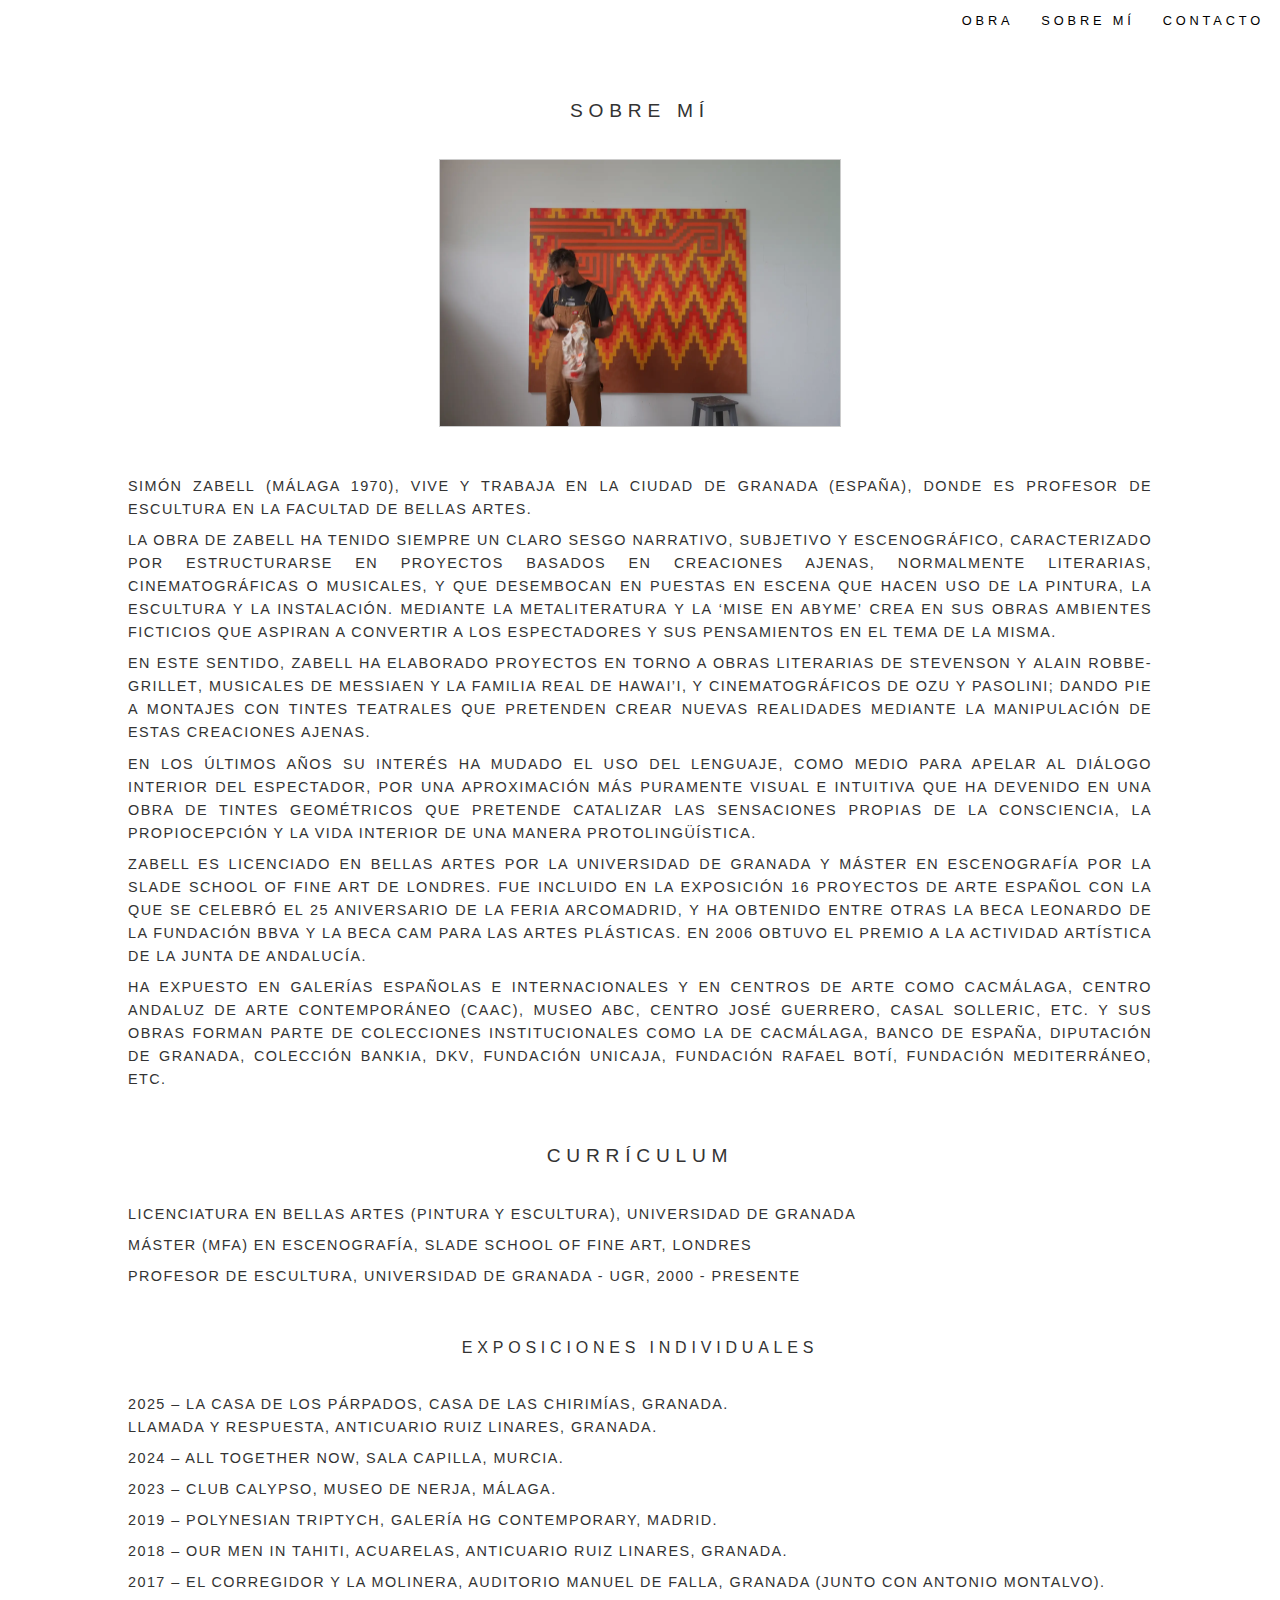
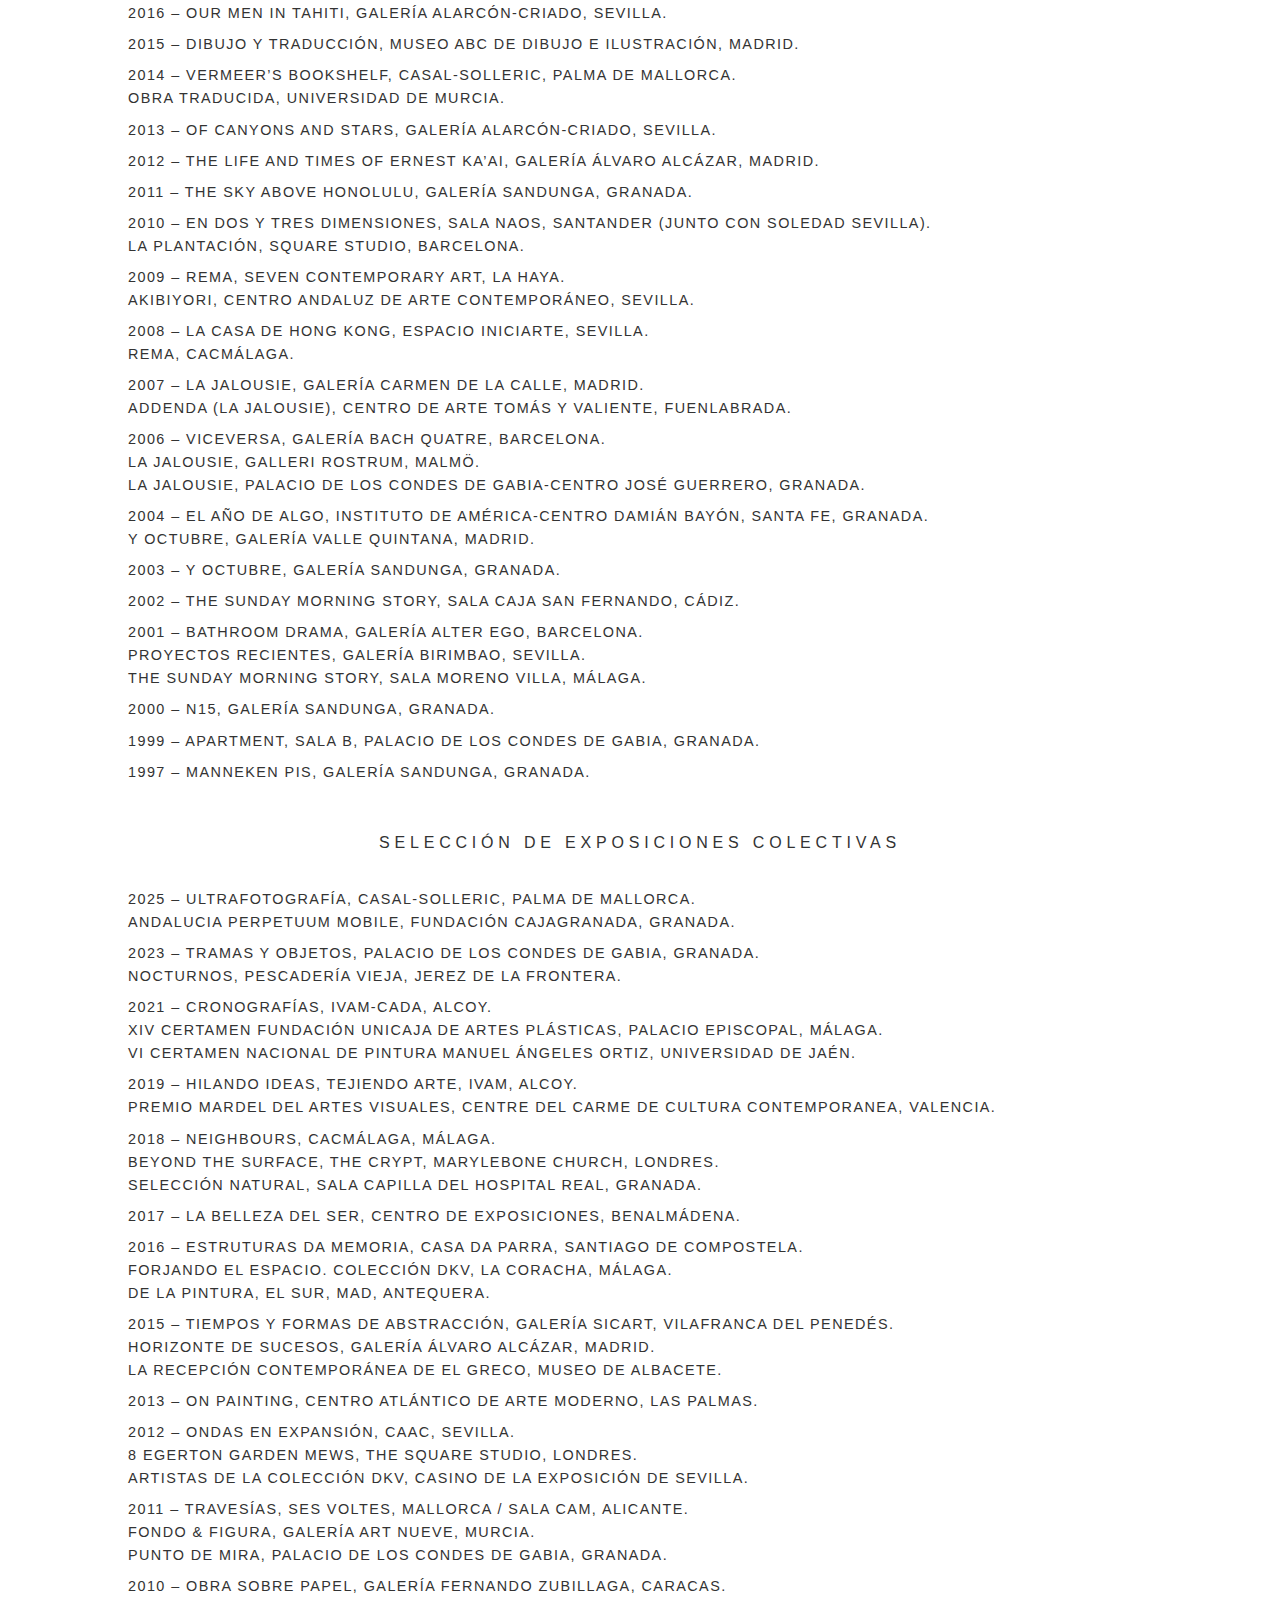
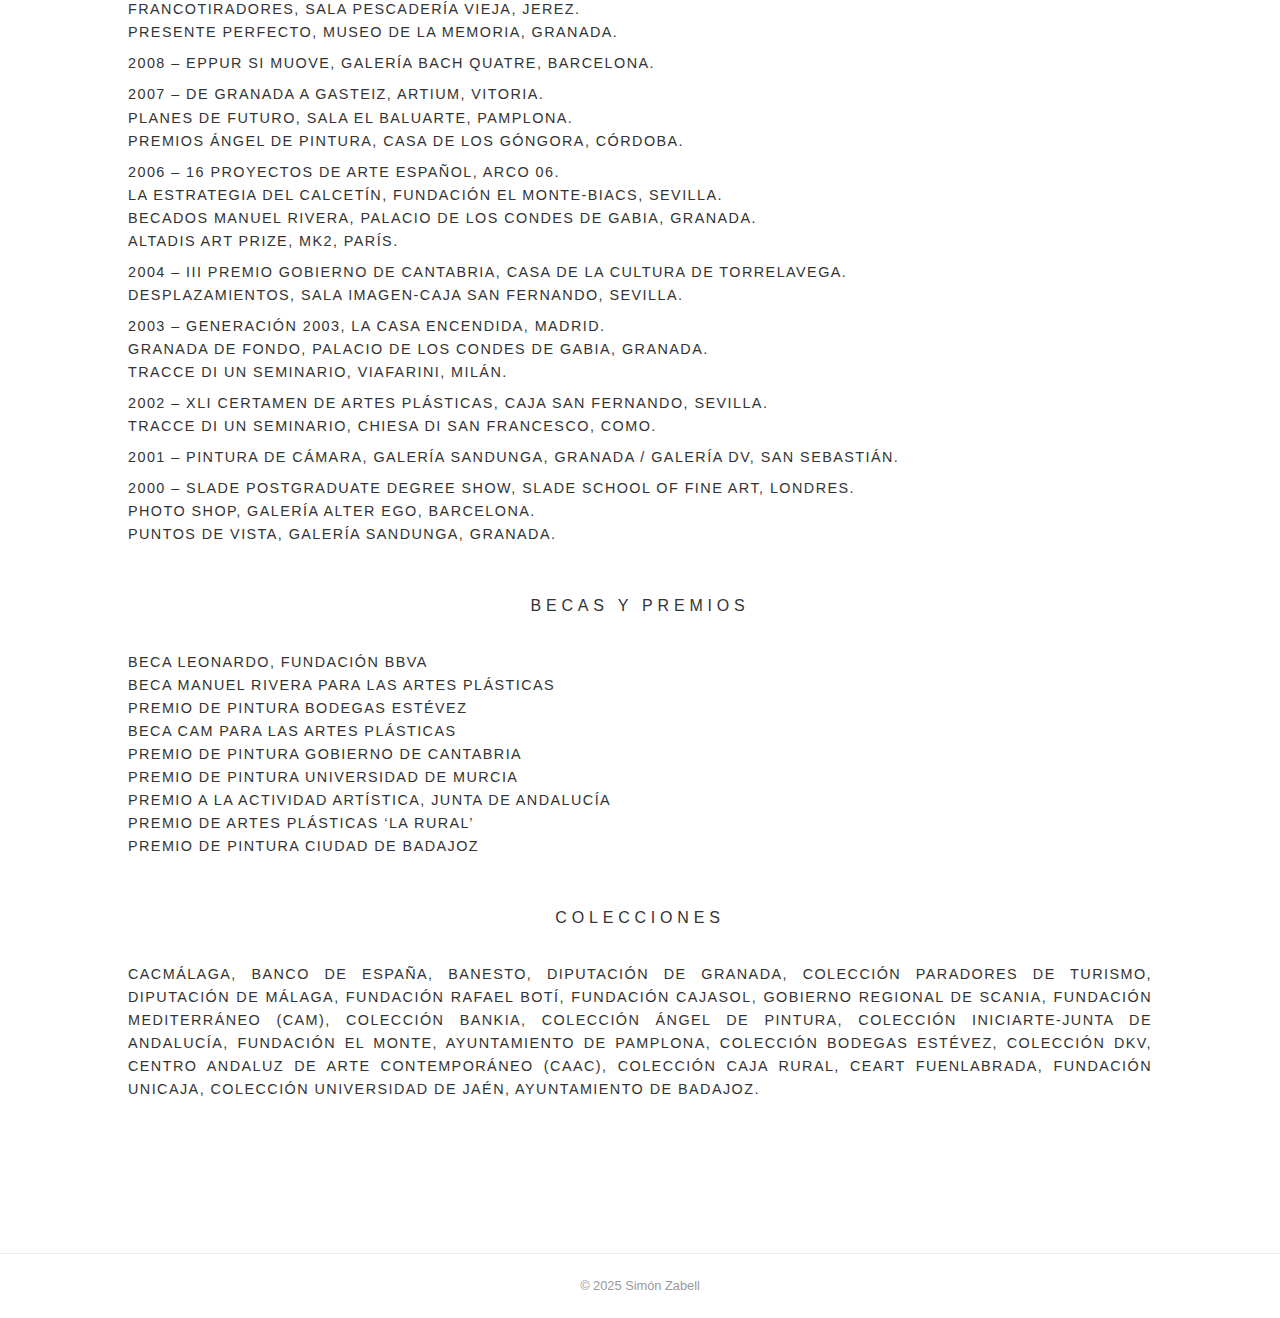
<file: about.html>
<!DOCTYPE html>
<html lang="es">
<head>
  <meta charset="UTF-8" />
  <meta name="viewport" content="width=device-width, initial-scale=1.0" />

<meta name="description" content="Portfolio de Simón Zabell, artista contemporáneo afincado en Granada. Explora toda su obra artística.">
<meta name="keywords" content="Simón Zabell, arte contemporáneo, artista, pintura, instalación, Granada, portfolio">
<meta name="author" content="Simón Zabell">
<link rel="canonical" href="https://simonzabell.es/" />

<meta property="og:title" content="Simón Zabell – Portfolio" />
<meta property="og:description" content="Explora la obra artística de Simón Zabell, artista contemporáneo afincado en Granada." />
<meta property="og:image" content="https://simonzabell.es/img/2024/24ultim (3).webp" />
<meta property="og:url" content="https://simonzabell.es/" />
<meta property="og:type" content="website" />


<meta name="twitter:card" content="summary_large_image" />
<meta name="twitter:title" content="Simón Zabell – Portfolio" />
<meta name="twitter:description" content="Explora la obra artística de Simón Zabell, artista contemporáneo afincado en Granada." />
<meta name="twitter:image" content="https://simonzabell.es/img/2024/24ultim (3).webp" />



  <title>Sobre Mí – Simón Zabell</title>
  <link rel="stylesheet" href="css/style.css" />
  <link rel="icon" href="img/favicon.png" type="image/png" />

  <!-- 
    Web desarrollada por Carlos Marqués Muñoz
    Julio 2025
    contacto: marquesbasso@gmail.com 
  -->

</head>
<body>

  <header>
    <nav>
      <ul class="menu">
        <li><a href="index.html">Obra</a></li>
        <li><a href="about.html">Sobre mí</a></li>
        <li><a href="contact.html">Contacto</a></li>
      </ul>
    </nav>
  </header>

<main class="content-section" style="padding-top: 80px; padding-bottom: 6rem; width: 80%; margin: 0 auto;">
    <h2>SOBRE MÍ</h2>
    <img src="img/2024/24ultim (3).webp" alt="Simon Zabell" class="cv-image">
    <section style="text-align: justify;">
    <p><strong>Simón Zabell</strong> (Málaga 1970), vive y trabaja en la ciudad de <strong>Granada (España)</strong>, donde es <strong>profesor de escultura</strong> en la Facultad de Bellas Artes.</p>
    <p>La obra de Zabell ha tenido siempre un claro sesgo <strong>narrativo, subjetivo y escenográfico</strong>, caracterizado por estructurarse en proyectos basados en <strong>creaciones ajenas</strong>, normalmente <strong>literarias, cinematográficas o musicales</strong>, y que desembocan en puestas en escena que hacen uso de la <strong>pintura, la escultura y la instalación</strong>. Mediante la <strong>metaliteratura</strong> y la <strong>‘mise en abyme’</strong> crea en sus obras ambientes ficticios que aspiran a convertir a los espectadores y sus pensamientos en el tema de la misma.</p>
    <p>En este sentido, Zabell ha elaborado proyectos en torno a obras literarias de <strong>Stevenson</strong> y <strong>Alain Robbe-Grillet</strong>, musicales de <strong>Messiaen</strong> y la <strong>Familia Real de Hawai’i</strong>, y cinematográficos de <strong>Ozu</strong> y <strong>Pasolini</strong>; dando pie a montajes con tintes teatrales que pretenden crear <strong>nuevas realidades</strong> mediante la manipulación de estas creaciones ajenas.</p>
    <p>En los últimos años su interés ha mudado el uso del lenguaje, como medio para apelar al diálogo interior del espectador, por una <strong>aproximación más puramente visual e intuitiva</strong> que ha devenido en una obra de tintes <strong>geométricos</strong> que pretende catalizar las sensaciones propias de la <strong>consciencia, la propiocepción y la vida interior</strong> de una manera <strong>protolingüística</strong>.</p>
    <p>Zabell es <strong>Licenciado en Bellas Artes</strong> por la <strong>Universidad de Granada</strong> y <strong>Máster en Escenografía</strong> por la <strong>Slade School of Fine Art de Londres</strong>. Fue incluido en la exposición <strong>16 Proyectos de arte español</strong> con la que se celebró el <strong>25 aniversario de la feria ARCOMadrid</strong>, y ha obtenido entre otras la <strong>Beca Leonardo de la Fundación BBVA</strong> y la <strong>Beca CAM</strong> para las artes plásticas. En <strong>2006</strong> obtuvo el <strong>Premio a la actividad artística de la Junta de Andalucía</strong>.</p>
    <p>Ha expuesto en galerías españolas e internacionales y en centros de arte como <strong>CACMálaga</strong>, <strong>Centro Andaluz de Arte Contemporáneo (CAAC)</strong>, <strong>Museo ABC</strong>, <strong>Centro José Guerrero</strong>, <strong>Casal Solleric</strong>, etc. Y sus obras forman parte de <strong>colecciones institucionales</strong> como la de <strong>CACMálaga</strong>, <strong>Banco de España</strong>, <strong>Diputación de Granada</strong>, <strong>Colección Bankia</strong>, <strong>DKV</strong>, <strong>Fundación Unicaja</strong>, <strong>Fundación Rafael Botí</strong>, <strong>Fundación Mediterráneo</strong>, etc.</p>
    </section>
    <br>
    <h2>CURRÍCULUM</h2>
    <section style="text-align: left;">
    <p><strong>Licenciatura en Bellas Artes</strong> (pintura y escultura), Universidad de Granada</p>
    <p><strong>Máster (MFA) en Escenografía</strong>, Slade School of Fine Art, Londres</p>
    <p><strong>Profesor de Escultura</strong>, Universidad de Granada - UGR, 2000 - presente</p>
    <br>
    </section>
    <h2 style="font-size: medium;">Exposiciones individuales</h3>
      <section style="text-align: left;">
<p><strong>2025</strong> – La casa de los párpados, Casa de las chirimías, Granada.<br>Llamada y respuesta, Anticuario Ruiz Linares, Granada.</p>
<p><strong>2024</strong> – All Together Now, Sala Capilla, Murcia.</p>
<p><strong>2023</strong> – Club Calypso, Museo de Nerja, Málaga.</p>
<p><strong>2019</strong> – Polynesian Triptych, Galería HG Contemporary, Madrid.</p>
<p><strong>2018</strong> – Our Men in Tahiti, acuarelas, Anticuario Ruiz Linares, Granada.</p>
<p><strong>2017</strong> – El corregidor y la molinera, Auditorio Manuel de Falla, Granada (junto con Antonio Montalvo).</p>
<p><strong>2016</strong> – Our Men in Tahiti, Galería Alarcón-Criado, Sevilla.</p>
<p><strong>2015</strong> – Dibujo y traducción, Museo ABC de dibujo e ilustración, Madrid.</p>
<p><strong>2014</strong> – Vermeer’s Bookshelf, Casal-Solleric, Palma de Mallorca.<br>Obra traducida, Universidad de Murcia.</p>
<p><strong>2013</strong> – Of Canyons and Stars, Galería Alarcón-Criado, Sevilla.</p>
<p><strong>2012</strong> – The Life and Times of Ernest Ka’ai, Galería Álvaro Alcázar, Madrid.</p>
<p><strong>2011</strong> – The Sky Above Honolulu, Galería Sandunga, Granada.</p>
<p><strong>2010</strong> – En dos y tres dimensiones, Sala Naos, Santander (junto con Soledad Sevilla).<br>La Plantación, Square Studio, Barcelona.</p>
<p><strong>2009</strong> – Rema, Seven Contemporary Art, La Haya.<br>Akibiyori, Centro Andaluz de Arte Contemporáneo, Sevilla.</p>
<p><strong>2008</strong> – La Casa de Hong Kong, Espacio Iniciarte, Sevilla.<br>Rema, CACMálaga.</p>
<p><strong>2007</strong> – La Jalousie, Galería Carmen de la Calle, Madrid.<br>Addenda (La Jalousie), Centro de arte Tomás y Valiente, Fuenlabrada.</p>
<p><strong>2006</strong> – Viceversa, Galería Bach Quatre, Barcelona.<br>La Jalousie, Galleri Rostrum, Malmö.<br>La Jalousie, Palacio de los Condes de Gabia-Centro José Guerrero, Granada.</p>
<p><strong>2004</strong> – El año de algo, Instituto de América-Centro Damián Bayón, Santa Fe, Granada.<br>y Octubre, Galería Valle Quintana, Madrid.</p>
<p><strong>2003</strong> – y Octubre, Galería Sandunga, Granada.</p>
<p><strong>2002</strong> – The Sunday Morning Story, Sala Caja San Fernando, Cádiz.</p>
<p><strong>2001</strong> – Bathroom Drama, Galería Alter Ego, Barcelona.<br>Proyectos recientes, Galería Birimbao, Sevilla.<br>The Sunday Morning Story, Sala Moreno Villa, Málaga.</p>
<p><strong>2000</strong> – N15, Galería Sandunga, Granada.</p>
<p><strong>1999</strong> – Apartment, Sala B, Palacio de los Condes de Gabia, Granada.</p>
<p><strong>1997</strong> – Manneken Pis, Galería Sandunga, Granada.</p>
<br>
</section>
    <h2 style="font-size: medium;">Selección de exposiciones colectivas</h3>
<section style="text-align: left;">
<p><strong>2025</strong> – Ultrafotografía, Casal-Solleric, Palma de Mallorca.<br>Andalucia Perpetuum Mobile, Fundación CajaGranada, Granada.</p>
<p><strong>2023</strong> – Tramas y objetos, Palacio de los Condes de Gabia, Granada.<br>Nocturnos, Pescadería Vieja, Jerez de la Frontera.</p>
<p><strong>2021</strong> – Cronografías, IVAM-CADA, Alcoy.<br>XIV Certamen Fundación Unicaja de Artes Plásticas, Palacio Episcopal, Málaga.<br>VI Certamen Nacional de pintura Manuel Ángeles Ortiz, Universidad de Jaén.</p>
<p><strong>2019</strong> – Hilando ideas, tejiendo arte, IVAM, Alcoy.<br>Premio Mardel del Artes Visuales, Centre del Carme de Cultura Contemporanea, Valencia.</p>
<p><strong>2018</strong> – Neighbours, CACMálaga, Málaga.<br>Beyond the Surface, The Crypt, Marylebone Church, Londres.<br>Selección natural, Sala Capilla del Hospital Real, Granada.</p>
<p><strong>2017</strong> – La belleza del ser, Centro de exposiciones, Benalmádena.</p>
<p><strong>2016</strong> – Estruturas da memoria, Casa da Parra, Santiago de Compostela.<br>Forjando el espacio. Colección DKV, La Coracha, Málaga.<br>De la pintura, el sur, MAD, Antequera.</p>
<p><strong>2015</strong> – Tiempos y formas de abstracción, Galería Sicart, Vilafranca del Penedés.<br>Horizonte de sucesos, Galería Álvaro Alcázar, Madrid.<br>La recepción contemporánea de El Greco, Museo de Albacete.</p>
<p><strong>2013</strong> – On Painting, Centro Atlántico de Arte Moderno, Las Palmas.</p>
<p><strong>2012</strong> – Ondas en expansión, CAAC, Sevilla.<br>8 Egerton Garden Mews, The Square Studio, Londres.<br>Artistas de la Colección DKV, Casino de la Exposición de Sevilla.</p>
<p><strong>2011</strong> – Travesías, Ses Voltes, Mallorca / Sala CAM, Alicante.<br>Fondo & Figura, Galería Art Nueve, Murcia.<br>Punto de mira, Palacio de los Condes de Gabia, Granada.</p>
<p><strong>2010</strong> – Obra sobre papel, Galería Fernando Zubillaga, Caracas.<br>Francotiradores, Sala Pescadería vieja, Jerez.<br>Presente perfecto, Museo de la Memoria, Granada.</p>
<p><strong>2008</strong> – Eppur si muove, Galería Bach Quatre, Barcelona.</p>
<p><strong>2007</strong> – De Granada a Gasteiz, ARTIUM, Vitoria.<br>Planes de futuro, Sala El Baluarte, Pamplona.<br>Premios Ángel de pintura, Casa de los Góngora, Córdoba.</p>
<p><strong>2006</strong> – 16 proyectos de arte español, ARCO 06.<br>La Estrategia del calcetín, Fundación El Monte-BIACS, Sevilla.<br>Becados Manuel Rivera, Palacio de los Condes de Gabia, Granada.<br>Altadis Art Prize, MK2, París.</p>
<p><strong>2004</strong> – III Premio Gobierno de Cantabria, Casa de la Cultura de Torrelavega.<br>Desplazamientos, Sala Imagen-Caja San Fernando, Sevilla.</p>
<p><strong>2003</strong> – Generación 2003, La Casa Encendida, Madrid.<br>Granada de fondo, Palacio de los Condes de Gabia, Granada.<br>Tracce di un seminario, Viafarini, Milán.</p>
<p><strong>2002</strong> – XLI Certamen de artes plásticas, Caja San Fernando, Sevilla.<br>Tracce di un Seminario, Chiesa di San Francesco, Como.</p>
<p><strong>2001</strong> – Pintura de cámara, Galería Sandunga, Granada / Galería DV, San Sebastián.</p>
<p><strong>2000</strong> – Slade Postgraduate Degree Show, Slade School of Fine Art, Londres.<br>Photo Shop, Galería Alter Ego, Barcelona.<br>Puntos de vista, Galería Sandunga, Granada.</p>
<br>
</section>
    <h2 style="font-size: medium;">Becas y premios</h3>
<section  style="text-align: left;">
<p>Beca Leonardo, Fundación BBVA<br>Beca Manuel Rivera para las artes plásticas<br>Premio de pintura Bodegas Estévez<br>Beca CAM para las artes plásticas<br>Premio de pintura Gobierno de Cantabria<br>Premio de pintura Universidad de Murcia<br>Premio a la actividad artística, Junta de Andalucía<br>Premio de artes plásticas ‘La Rural’<br>Premio de pintura Ciudad de Badajoz</p>
<br>
</section>
    <h2 style="font-size: medium;">Colecciones</h3>
      <section style="text-align: justify;">
    <p>CACMálaga, Banco de España, Banesto, Diputación de Granada, Colección Paradores de Turismo, Diputación de Málaga, Fundación Rafael Botí, Fundación Cajasol, Gobierno Regional de Scania, Fundación Mediterráneo (CAM), Colección Bankia, Colección Ángel de pintura, Colección Iniciarte-Junta de Andalucía, Fundación El Monte, Ayuntamiento de Pamplona, Colección Bodegas Estévez, Colección DKV, Centro Andaluz de Arte Contemporáneo (CAAC), Colección Caja Rural, CEART Fuenlabrada, Fundación Unicaja, Colección Universidad de Jaén, Ayuntamiento de Badajoz.</p>
  </section>
  </main>

  <footer >
    &copy; 2025 Simón Zabell
  </footer>

</body>
</html>
</file>
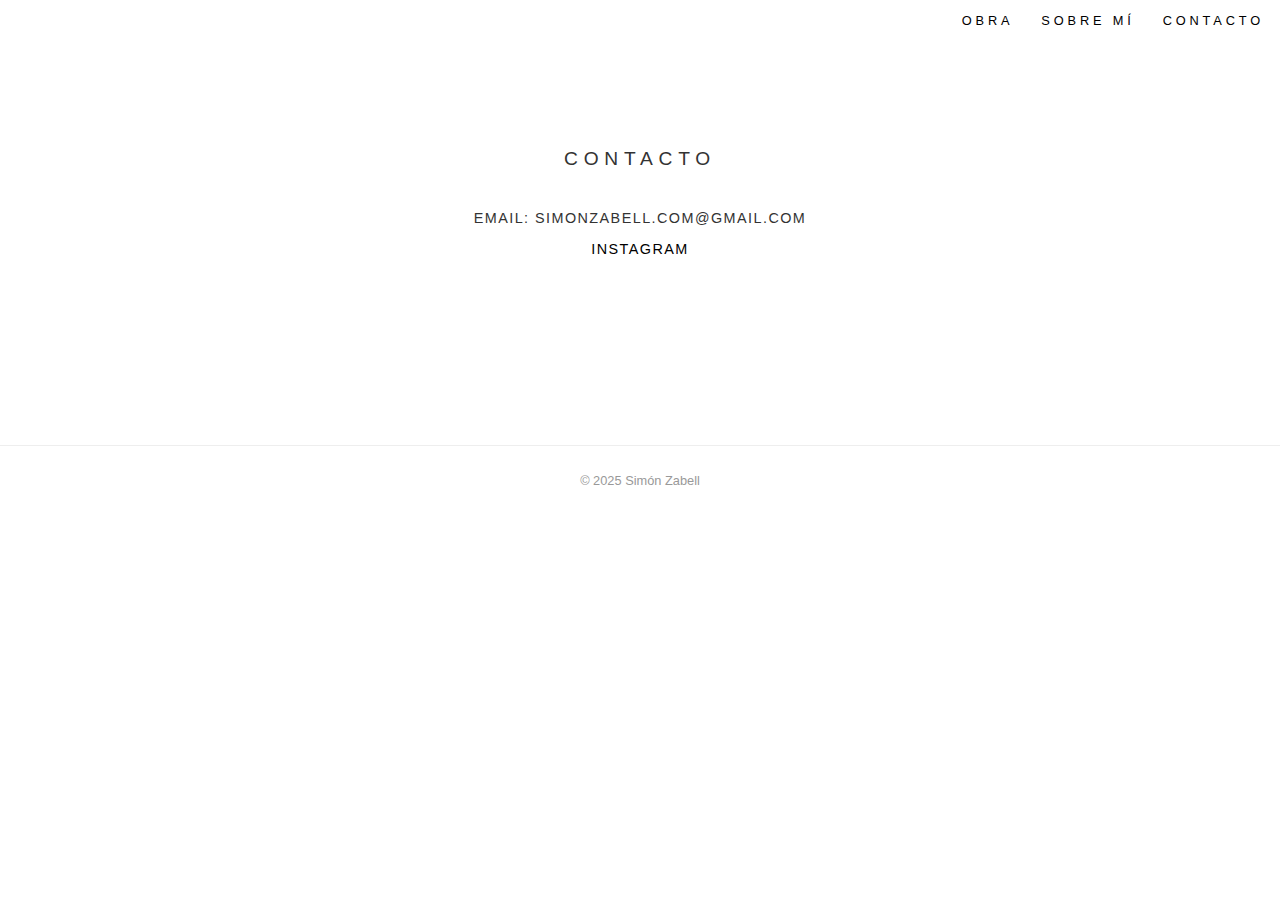
<file: contact.html>
<!DOCTYPE html>
<html lang="es">
  <head>
    <meta charset="UTF-8" />
    <meta name="viewport" content="width=device-width, initial-scale=1.0" />
    
    <meta
      name="description"
      content="Portfolio de Simón Zabell, artista contemporáneo afincado en Granada. Explora toda su obra artística."
    />
    <meta
      name="keywords"
      content="Simón Zabell, arte contemporáneo, artista, pintura, instalación, Granada, portfolio"
    />
    <meta name="author" content="Simón Zabell" />
    <link rel="canonical" href="https://simonzabell.es/" />

    
    <meta property="og:title" content="Simón Zabell – Portfolio" />
    <meta
      property="og:description"
      content="Explora la obra artística de Simón Zabell, artista contemporáneo afincado en Granada."
    />
    <meta
      property="og:image"
      content="https://simonzabell.es/img/2024/24ultim (3).webp"
    />  
    <meta property="og:url" content="https://simonzabell.es/" />
    <meta property="og:type" content="website" />

    
    <meta name="twitter:card" content="summary_large_image" />
    <meta name="twitter:title" content="Simón Zabell – Portfolio" />
    <meta
      name="twitter:description"
      content="Explora la obra artística de Simón Zabell, artista contemporáneo afincado en Granada."
    />
    <meta
      name="twitter:image"
      content="https://simonzabell.es/img/2024/24ultim (3).webp"
    />
    

    <title>Contacto – Simón Zabell</title>
    <link rel="stylesheet" href="css/style.css" />
    <link rel="icon" href="img/favicon.png" type="image/png" />

    <!-- 
    Web desarrollada por Carlos Marqués Muñoz
    Julio 2025
    contacto: marquesbasso@gmail.com 
  -->
  </head>
  <body>
    <header>
      <nav>
        <ul class="menu">
          <li><a href="index.html">Obra</a></li>
          <li><a href="about.html">Sobre Mí</a></li>
          <li><a href="contact.html">Contacto</a></li>
        </ul>
      </nav>
    </header>

    <main
      class="content-section"
      style="padding: 8rem 0; width: 80%; margin: 0 auto"
    >
      <h2>CONTACTO</h2>
      <p>EMAIL: simonzabell.com@gmail.com</p>

      <p>
        <a href="https://www.instagram.com/simon_zabell" target="_blank"
          >INSTAGRAM</a
        >
      </p>
    </main>

    <footer style="padding-top: 7px">&copy; 2025 Simón Zabell</footer>
  </body>
</html>
</file>
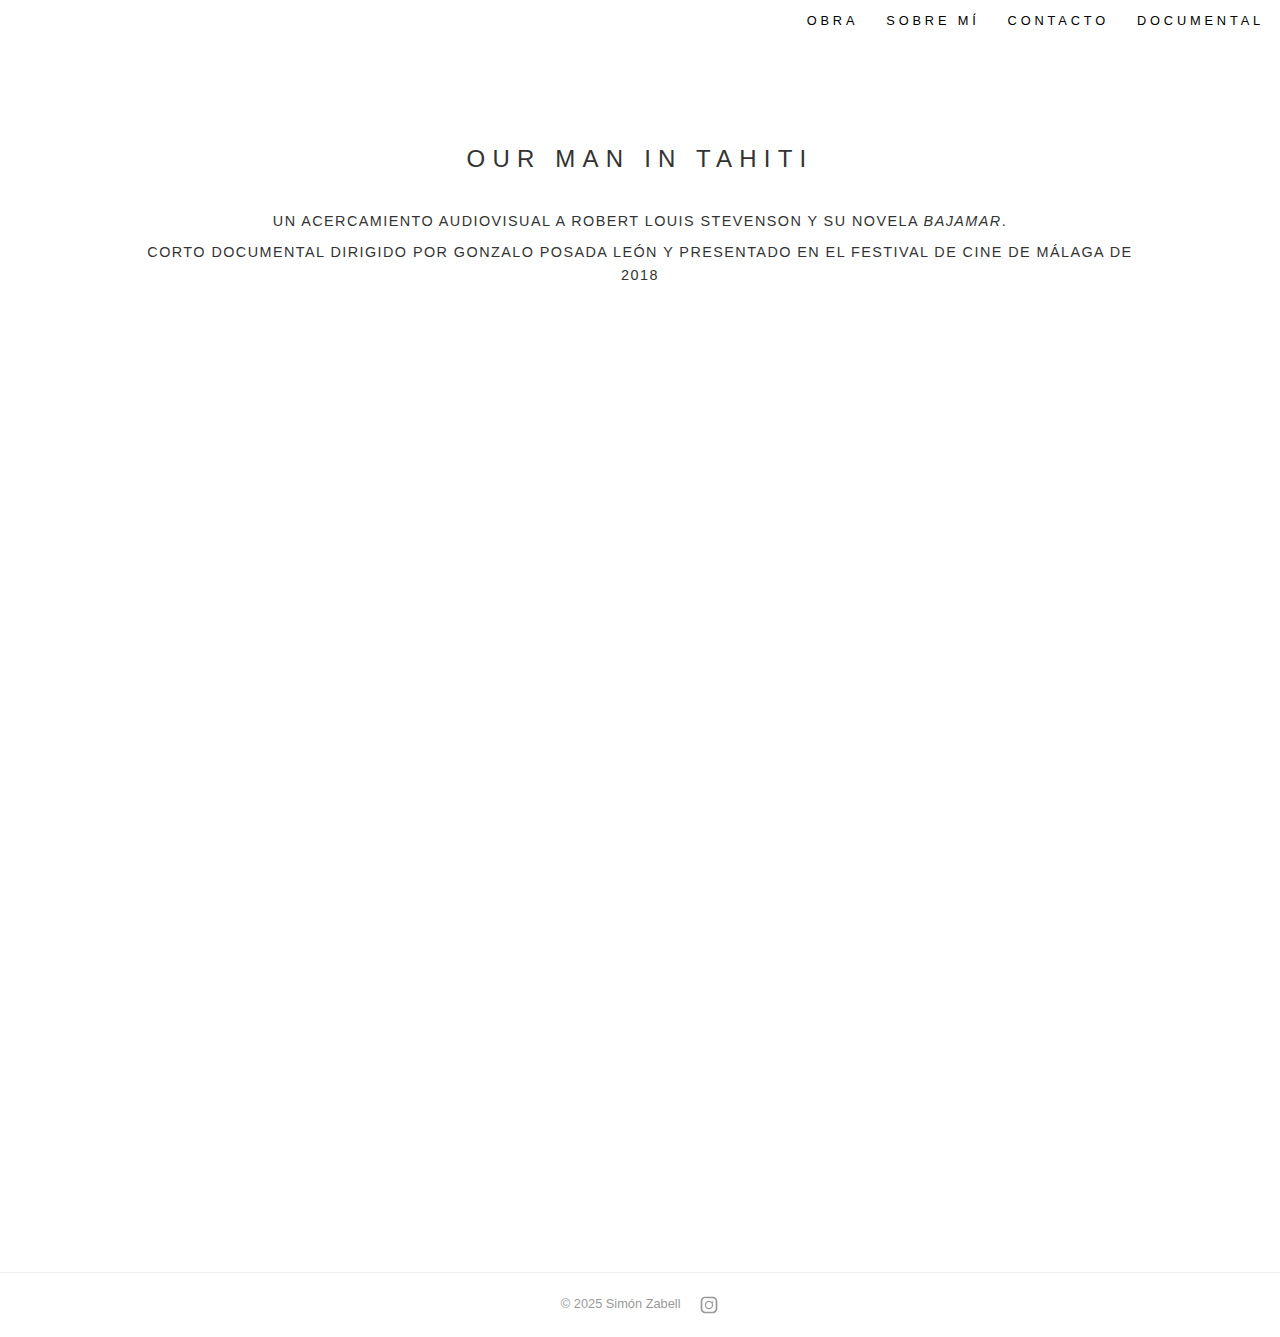
<file: documental.html>
<!DOCTYPE html>
<html lang="es">
  <head>
    <meta charset="UTF-8" />
    <meta name="viewport" content="width=device-width, initial-scale=1.0" />

    <meta name="description" content="Documental de Simón Zabell, artista contemporáneo afincado en Granada." />
    <meta name="keywords" content="Simón Zabell, documental, video, arte contemporáneo, Granada" />
    <meta name="author" content="Simón Zabell" />
    <link rel="canonical" href="https://simonzabell.es/documental.html" />

    <title>Simón Zabell – Documental</title>
    <link rel="stylesheet" href="css/style.css" />
    <link rel="icon" href="img/favicon.png" type="image/png" />
  </head>
  <body>
    <header>
      <nav>
        <ul class="menu">
          <li><a href="index.html">Obra</a></li>
          <li><a href="about.html">Sobre mí</a></li>
          <li><a href="contact.html">Contacto</a></li>
          <li><a href="documental.html">Documental</a></li>
        </ul>
      </nav>
    </header>

    <section class="content-section">
      <h1><b>OUR MAN IN TAHITI</b></h2>
      <p>Un acercamiento audiovisual a Robert Louis Stevenson y su novela <b><i>Bajamar</i></b>.</p>
      <p>Corto Documental dirigido por <b>Gonzalo Posada León</b> y presentado en el <b>Festival de Cine de Málaga de 2018</b></p>
    </section>

    <section class="grid">
      <div class="item full-span">
        <iframe 
          src="https://www.youtube.com/embed/FY8428lUJ5I" 
          title="Documental Simón Zabell" 
          frameborder="0" 
          allow="accelerometer; autoplay; clipboard-write; encrypted-media; gyroscope; picture-in-picture" 
          allowfullscreen>
        </iframe>
      </div>
    </section>

    <footer>
      <p>
        &copy; 2025 Simón Zabell &nbsp;
        <a href="https://www.instagram.com/simon_zabell/" target="_blank" class="social-icon" aria-label="Instagram">
          <svg xmlns="http://www.w3.org/2000/svg" width="18" height="18" fill="currentColor" viewBox="0 0 24 24">
            <path d="M7.75 2h8.5C19.55 2 22 4.45 22 7.75v8.5C22 19.55 19.55 22 16.25 22h-8.5C4.45 22 2 19.55 2 16.25v-8.5C2 4.45 4.45 2 7.75 2zm0 1.5C5.68 3.5 4 5.18 4 7.25v9.5C4 18.32 5.68 20 7.75 20h8.5c2.07 0 3.75-1.68 3.75-3.75v-9.5C20 5.68 18.32 4 16.25 4h-8.5zM12 7a5 5 0 1 1 0 10 5 5 0 0 1 0-10zm0 1.5a3.5 3.5 0 1 0 0 7 3.5 3.5 0 0 0 0-7zm4.25-.88a.88.88 0 1 1 0 1.76.88.88 0 0 1 0-1.76z"/>
          </svg>
        </a>
      </p>
    </footer>
  </body>
</html>
</file>
<file: css/style.css>
/* 
  Web desarrollada por Carlos Marqués Muñoz
  Julio 2025
  contacto: marquesbasso@gmail.com 
*/

:root {
  --font-family: "Lato", sans-serif;
  --background-color: #ffffff;
  --text-color: #333333;
  --accent-color: #000000;
  --link-color: #000000;
  --link-hover: #888888;
  --section-spacing: 3rem;
  --gallery-gap: 2rem;
  --transition: all 0.4s ease-in-out;

  body {
    margin: 0;
    padding: 0;
    background-color: var(--background-color);
    color: var(--text-color);
    font-family: var(--font-family);
    font-size: 16px;
    line-height: 1.6;
  }

  body.show-timeline #timeline-indicator {
    display: block;
  }
  #timeline-indicator {
    display: none;
  }

  header {
    position: fixed;
    top: 0;
    left: 0;
    width: 100%;
    z-index: 1000;
    background-color: var(--background-color);
    height: 40px;
    display: flex;
    justify-content: flex-end;
    align-items: center;
    padding: 0 1rem;
    box-sizing: border-box;
  }

  .menu {
    list-style: none;
    margin: 0;
    padding: 0;
    display: flex;
    gap: 1.75rem;
  }

  .menu a {
    text-decoration: none;
    color: var(--link-color);
    font-weight: 200;
    letter-spacing: 0.3em;
    text-transform: uppercase;
    font-size: 0.8rem;
  }

  .menu a:hover {
    color: var(--link-hover);
  }

  .hero {
    position: relative;
    width: 100%;
    height: auto;
    overflow: visible;
    margin-top: 40px;
    margin-bottom: 150px;
  }

  .hero img {
    width: 100%;
    height: auto;
    object-fit: contain;
    display: block;
    margin: 0 auto;
  }

  .hero-overlay {
    position: absolute;
    inset: 0;
    display: flex;
    justify-content: center;
    align-items: center;
    text-align: center;
  }

  .hero-overlay h2 {
    font-size: 3rem;
    color: white;
    font-weight: 200;
    letter-spacing: 0.6em;
    margin: 0;
  }

  .portfolio-label h2 {
    text-align: center;
    font-size: 1.5rem;
    font-weight: 300;
    letter-spacing: 0.4em;
    margin: 100px 0;
  }

  .timeline-indicator {
    position: fixed;
    top: 50%;
    left: 1rem;
    transform: translateY(-50%);
    font-size: 1.2rem;
    font-weight: 300;
    color: #333;
    letter-spacing: 0.2em;
    z-index: 900;
    background: rgba(255, 255, 255, 0.8);
    padding: 0.3rem 0.8rem;
    border-radius: 4px;
  }

  .spacer {
    flex-basis: 100%;
    height: 0;
    width: 100%;
    grid-column: 1 / -1;
  }

  .grid {
    width: 80%;
    margin: 0 auto;
    display: grid;
    grid-template-columns: repeat(3, 1fr);
    gap: var(--gallery-gap);
    padding: 0 1rem;
  }

  .grid .year-label {
    grid-column: 1 / -1;
    border-top: 2px solid #000;
    font-size: 1.5rem;
    font-weight: 600;
    padding: 2rem 0 1rem;
    margin-top: var(--section-spacing);
    background-color: #fff;
    display: none !important;
  }

  .grid .item {
    display: flex;
    flex-direction: column;
    align-items: center;
    text-align: center;
    opacity: 1;
    transform: scale(1);
    transition: var(--transition);
  }

  .grid .item img {
    width: 100%;
    height: auto;
    display: block;
    border: 1px solid #eee;
    aspect-ratio: 4 / 3;
  }

  .grid .caption {
    margin-top: 0.5rem;
    font-size: 0.85rem;
    color: #666;
  }

  .year-group {
    display: contents;
  }

  .year-label {
    margin-bottom: 1rem;
  }

  .lightbox {
    position: fixed;
    top: 0;
    left: 0;
    width: 100vw;
    height: 100vh;
    background: rgba(0, 0, 0, 0.8);
    display: none;
    justify-content: center;
    align-items: center;
    z-index: 1000;
  }

  .lightbox img {
    max-width: 90vw;
    max-height: 90vh;
    box-shadow: 0 0 10px rgba(0, 0, 0, 0.5);
  }

  .lightbox.active {
    display: flex;
  }

  footer {
    height: 65px;
    display: flex;
    justify-content: center;
    align-items: center;
    text-align: center;
    font-size: 0.8rem;
    color: #999;
    border-top: 1px solid #eee;
    margin-top: var(--section-spacing);
    padding: 0 1rem;
    box-sizing: border-box;
  }

  footer .social-icon {
    display: inline-block;
    vertical-align: middle;
    margin-left: 0.5rem;
    color: inherit;
    text-decoration: none;
    line-height: 0;
  }

  footer .social-icon svg {
    width: 20px;
    height: 20px;
    transition: transform 0.3s ease;
  }

  footer .social-icon:hover svg {
    transform: scale(1.15);
    fill: var(--accent-color);
  }

  .contact-page {
  display: flex;
  flex-direction: column;
  min-height: 100vh;
}

.contact-page main {
  flex: 1;
}


  .content-section {
    width: 80%;
    max-width: none;
    margin: 140px auto 4rem;
    text-align: center;
    font-family: var(--font-family);
    text-transform: uppercase;
  }

  .content-section h2 {
    font-size: 1.2rem;
    font-weight: 300;
    letter-spacing: 0.3em;
    margin-bottom: 2rem;
  }

  .content-section h1 {
    font-size: 1.5rem;
    font-weight: 300;
    letter-spacing: 0.3em;
    margin-bottom: 2rem;
  }

  .content-section h3 {
    scroll-margin-top: 60px;
  }

  .content-section p {
    margin: 0.5rem 0;
    font-size: 0.9rem;
    font-weight: 300;
    letter-spacing: 0.1em;
  }

  .content-section a {
    color: var(--link-color);
    text-decoration: none;
    font-weight: 400;
  }

  .cv-image {
    width: 100%;
    max-width: 400px;
    margin-bottom: 2rem;
    border: 1px solid #ccc;
  }

  .grid .item.full-span {
  grid-column: 1 / -1;
  display: flex;
  flex-direction: column;
  align-items: center;
  margin: 220px 0;
}

.grid .item.full-span img {
  max-width: 37%; 
  height: auto;
}

.grid .item.full-span video {
  max-width: 75%;
  height: auto;
}

.grid .item.full-span iframe {
  width: 100%;
  max-width: 75%;
  aspect-ratio: 16 / 9;
  height: auto;
  display: block;
  margin: 0 auto;
  border: none;
}


  @media (width < 600px) {
    .grid .item.full-span {
      grid-column: span 2; 
    }
  }
  @media (width < 340px) {
    .grid .item.full-span {
      grid-column: 1; 
    }
  }

  @media (width < 1025px) {
    .grid {
      grid-template-columns: repeat(2, 1fr);
    }
  }

  @media (1680px <= width) {
    header {
      height: 50px;
    }
  }

  @media (width < 600px) {
    .hero {
      margin-bottom: 3rem; 
    }

    .portfolio-label h2 {
      margin: 3rem 0 1.5rem; 
    }

    .content-section {
      margin: 5rem auto 3rem;
    }

    .grid {
      grid-template-columns: repeat(2, 1fr);
      justify-items: end;
    }

    .grid .item img {
      width: 100%;
      height: auto;
    }

    .hero-overlay h2 {
      font-size: 1.5rem;
    }

    .portfolio-label h2 {
      font-size: 1.2rem;
    }

    #timeline-indicator {
      font-size: 0.75rem;
      padding: 0.15rem 0.4rem;
      left: 0.5rem;
      border-radius: 2px;
      line-height: 1.2;
      letter-spacing: 0.1em; 
      max-width: 60px; 
      text-align: center;
    }
  }

  @media (600px <= width <= 682px) {
    .hero-overlay h2 {
      font-size: 2.3rem;
      letter-spacing: 0.4em;
    }
  }

  @media (width < 340px) {
    .hero-overlay h2 {
      font-size: 1.2rem;
      letter-spacing: 0.3em;
    }

    .portfolio-label h2 {
      font-size: 1.1rem;
      letter-spacing: 0.25em;
    }

    .grid {
      grid-template-columns: 1fr;
    }
  }

  /* Tablets y móviles grandes */
@media (width < 768px) {
  .menu {
    gap: 1rem;
  }
  .menu a {
    font-size: 0.7rem;
    letter-spacing: 0.2em;
  }
}

/* Móviles estándar */
@media (width < 480px) {
  .menu {
    gap: 0.6rem;
  }
  .menu a {
    font-size: 0.65rem;
    letter-spacing: 0.15em;
  }
}

/* Pantallas muy pequeñas → apilar menú */
@media (width < 340px) {
  .menu {
    flex-direction: column;
    align-items: center;
    gap: 0.5rem;
  }
  .menu a {
    font-size: 0.65rem;
    letter-spacing: 0.1em;
  }
}

/* Ajustes para móviles */
@media (width < 600px) {
  /* Reducir espacio vertical entre items */
  .grid .item.full-span {
    margin: 80px 0; 
  }

  body.documental-page .grid {
    width: 100%;
    padding: 0;
    margin: 0 auto;
    display: flex;
    justify-content: center;
    
  }

  body.documental-page .grid .item.full-span {
    margin: 10px 0;
    display: flex;
    justify-content: center;
  }

  body.documental-page .grid .item.full-span iframe {
    max-width: 100% !important;
    width: 100%;
  }

  /* Ampliar videos */
  .grid .item.full-span iframe,
  .grid .item.full-span video {
    max-width: 100%; /* ocupar todo el ancho disponible */
  }
}

/* Ajuste extra para móviles muy pequeños */
@media (width < 400px) {
  .grid .item.full-span {
    margin: 60px 0;
  }

  .grid .item.full-span iframe,
  .grid .item.full-span video {
    max-width: 100%;
  }
}


}
</file>
